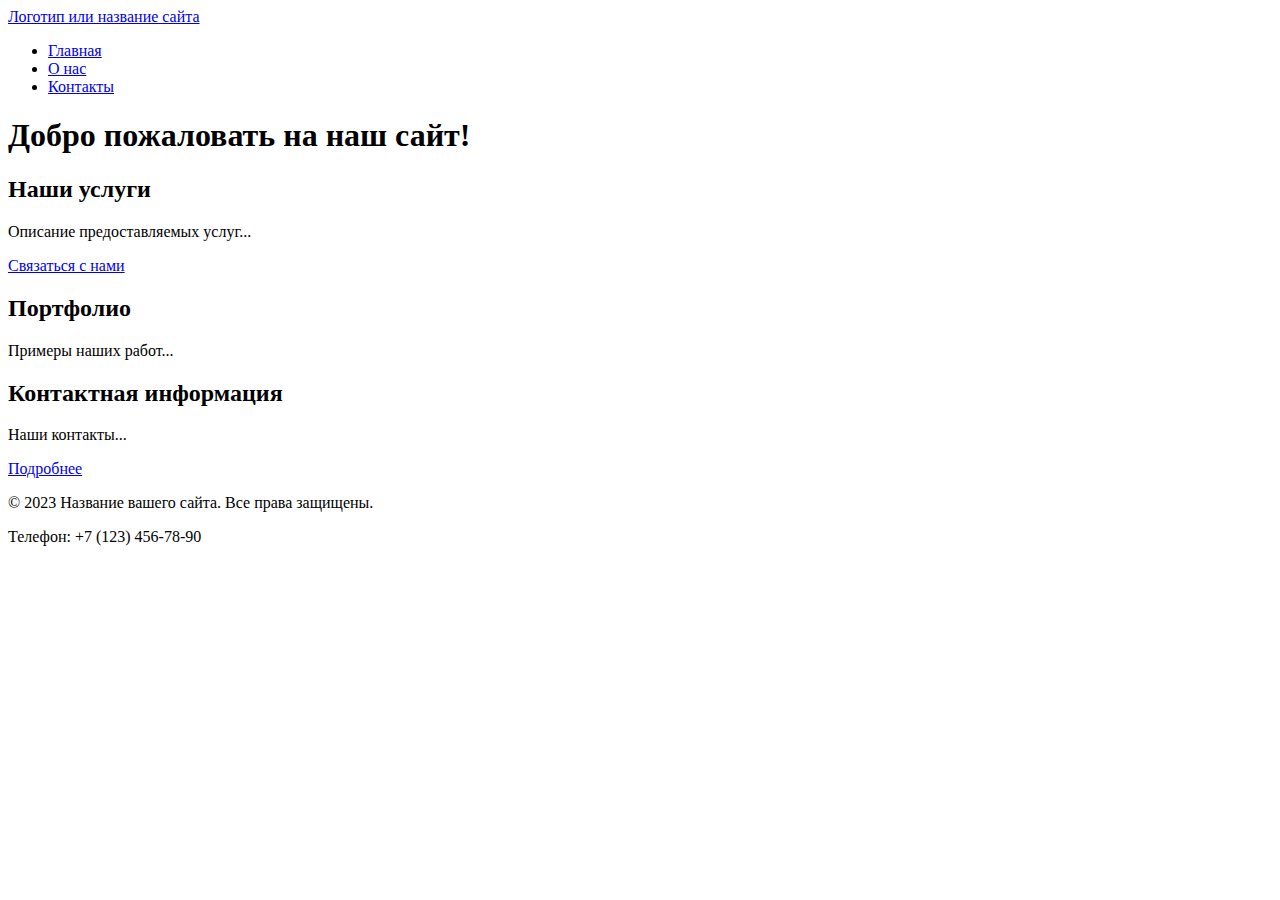
<file: index.html>
<!DOCTYPE html>
<html lang="ru">
<head>
<meta charset="UTF-8">
<meta name="viewport" content="width=device-width, initial-scale=1.0">
<title>Главная - Название вашего сайта</title>
<meta name="description" content="Краткое описание главной страницы вашего сайта">
<link rel="icon" href="assets/favicon.ico" type="image/x-icon">
</head>
<body>
<!-- Шапка сайта -->
<header>
<a href="/">Логотип или название сайта</a>
<!-- Главное меню навигации -->
<nav>
<ul>
<li><a href="index.html">Главная</a></li>
<li><a href="about.html">О нас</a></li>
<li><a href="contacts.html">Контакты</a></li>
</ul>
</nav>
</header>
<!-- Уникальное основное содержимое страницы -->
<main>
<h1>Добро пожаловать на наш сайт!</h1>
<!-- Секция 1 с якорем -->
<section id="services">
<h2>Наши услуги</h2>
<p>Описание предоставляемых услуг...</p>
<a href="#contacts">Связаться с нами</a> <!-- Якорная ссылка внутри страницы -->
</section>
<!-- Секция 2 с якорем -->
<section id="portfolio">
<h2>Портфолио</h2>
<p>Примеры наших работ...</p>
</section>
<!-- Секция 3 с якорем -->
<section id="contacts">
<h2>Контактная информация</h2>
<p>Наши контакты...</p>
<a href="contacts.html">Подробнее</a> <!-- Ссылка на отдельную страницу -->
</section>
</main>
<!-- Подвал сайта -->
<footer>
<p>&copy; 2023 Название вашего сайта. Все права защищены.</p>
<p>Телефон: +7 (123) 456-78-90</p>
</footer>
</body>
</html>
</file>
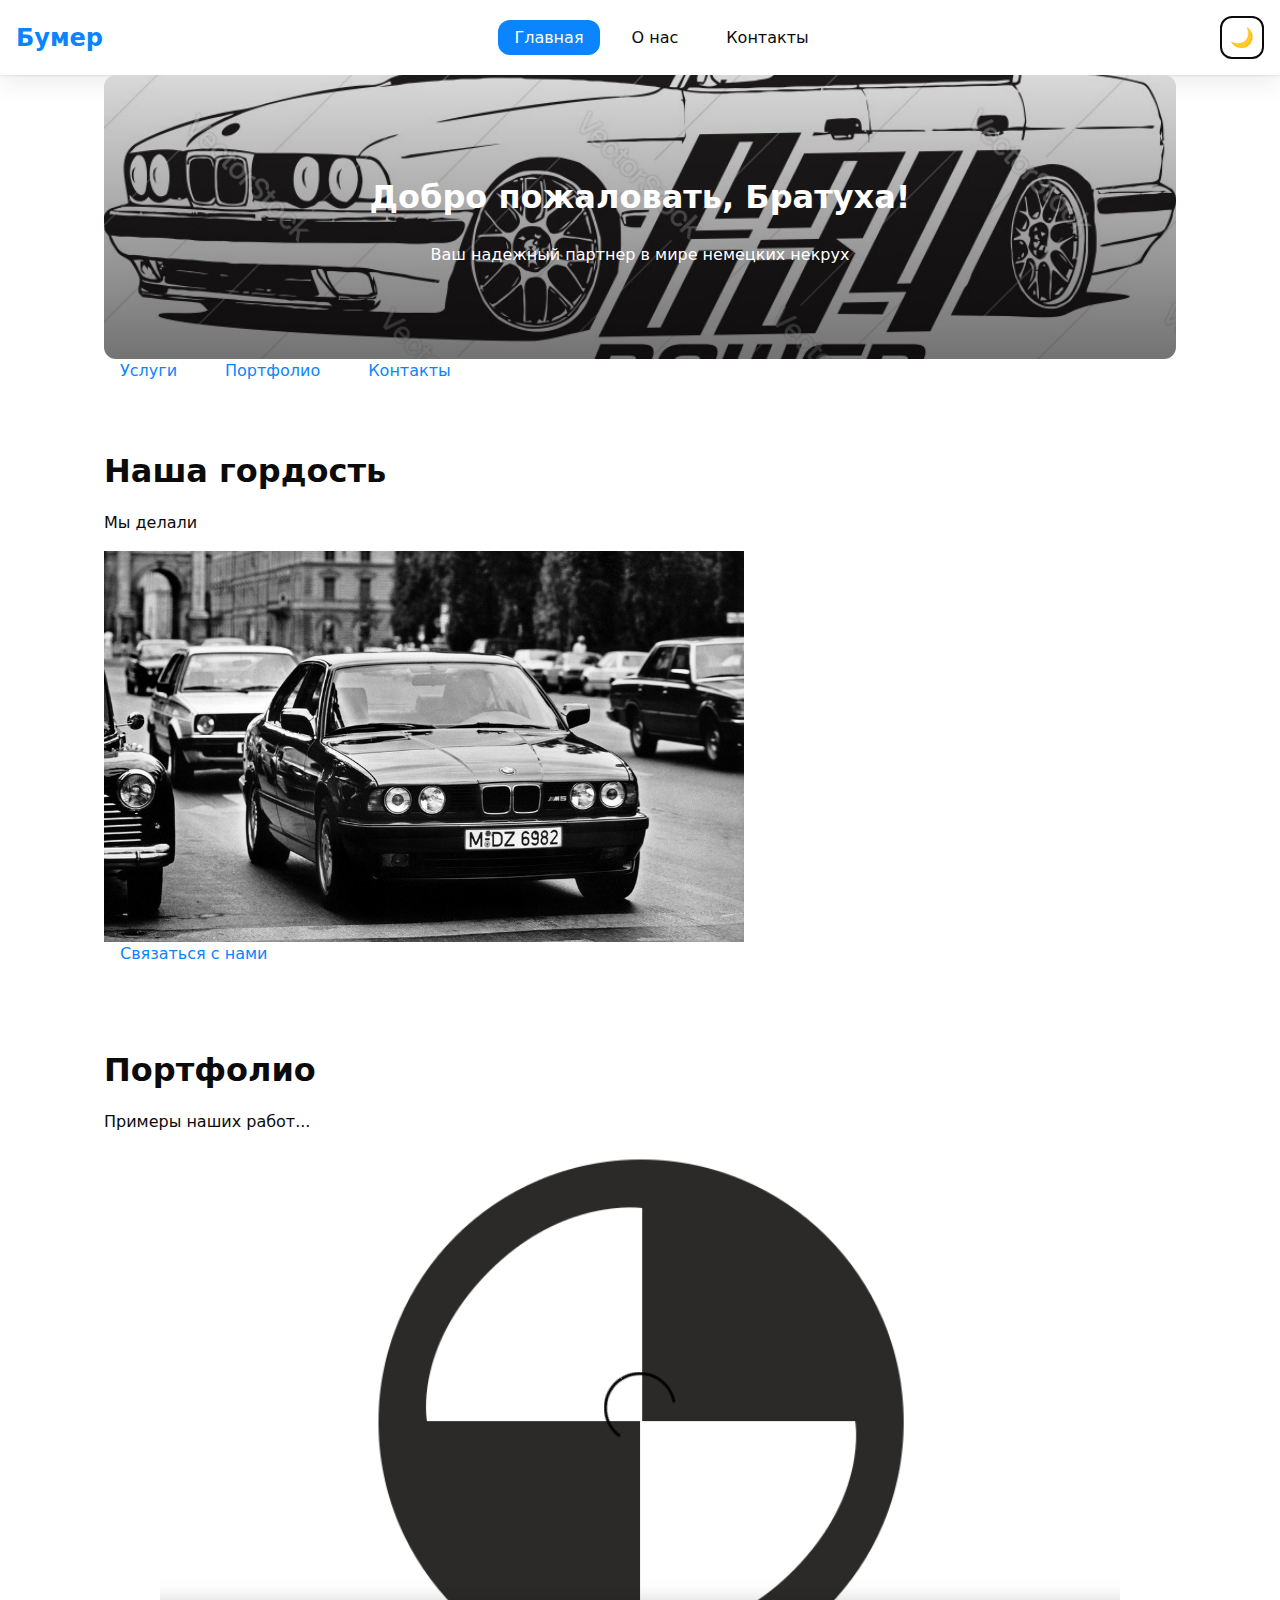
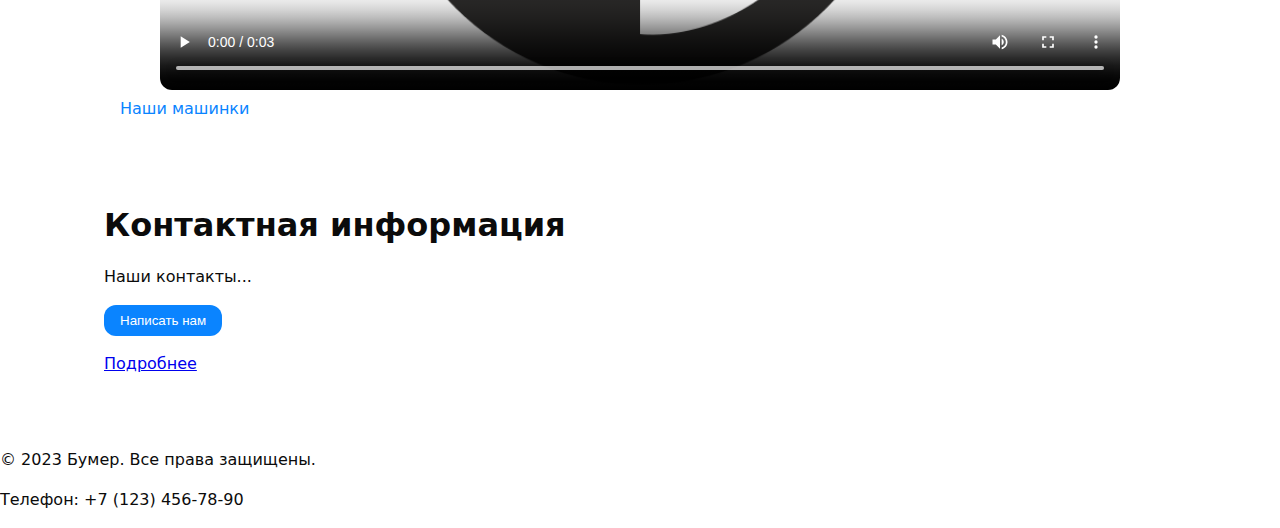
<file: src/index.html>
<!DOCTYPE html>
<html lang="ru">
  <head>
    <meta charset="UTF-8">
    <meta name="viewport" content="width=device-width, initial-scale=1.0">
    <title>Главная - Бумер</title>
    <meta name="description" content="Тут про бумеры">
    <link rel="icon" href="../assets/free-icon-round-16199695.png" type="image/x-icon">
    <link rel="stylesheet" href="../styles.css">
  </head>
  <body>
    <!-- Шапка -->
    <header class="site-header">
      <a class="site-header__brand" href="/">Бумер</a>
      <!-- Навигация -->
      <nav class="site-nav" aria-label="Основная навигация">
        <ul class="site-nav__list">
          <li class="site-nav__item"><a class="site-nav__link site-nav__link--cta" href="index.html">Главная</a></li>
          <li class="site-nav__item"><a class="site-nav__link" href="about.html">О нас</a></li>
          <li class="site-nav__item"><a class="site-nav__link" href="contacts.html">Контакты</a></li>
        </ul>
      </nav>
      <!-- Переключатель темы -->
      <button class="theme-toggle" id="theme-toggle" aria-label="Переключить тему">
        <span class="theme-toggle__icon"></span>
      </button>
    </header>
    <!-- Основное содержимое -->
    <main class="container">
      <section class="hero">
        <h1>Добро пожаловать, Братуха!</h1>
        <p>Ваш надежный партнер в мире немецких некрух</p>
      </section>
      <!-- Якорные ссылки -->
      <nav class="anchor-nav">
        <ul class="anchor-nav__list">
          <li><a class="anchor-nav__link" href="#services">Услуги</a></li>
          <li><a class="anchor-nav__link" href="#portfolio">Портфолио</a></li>
          <li><a class="anchor-nav__link" href="#contacts">Контакты</a></li>
        </ul>
      </nav>
      <!-- 1 Якорь -->
      <section class="section" id="services">
        <h2 class="section__title">Наша гордость</h2>
        <p>Мы делали</p>
        <img class="img-responsive" src="../assets/bmw2.jpg" alt="Услуга" width="640" height="360" loading="lazy" srcset="../assets/bmw2.jpg 640w, ../assets/bmw2.jpg 960w" sizes="(max-width: 700px) 92vw, (max-width: 1200px) 640px, 960px">
        <a class="anchor-nav__link" href="#contacts">Связаться с нами</a> 
      </section>
      <!-- 2 Якорь -->
      <section class="section" id="portfolio">
        <h2 class="section__title">Портфолио</h2>
        <p>Примеры наших работ...</p>
        <div class="media">
          <video controls preload="metadata" poster="../assets/free-icon-round-16199695.png">
            <source src="../assets/bmwVid.mp4" type="video/mp4">
            <track kind="captions" srclang="ru" src="../assets/bmwVid.mp4" label="Русские субтитры" default>
            Ваш браузер не поддерживает видео.
          </video>
        </div>
        <a class="anchor-nav__link" href="#services">Наши машинки</a> 
      </section>
      <!-- 3 Якорь -->
      <section class="section" id="contacts">
        <h2 class="section__title">Контактная информация</h2>
        <p>Наши контакты...</p>
        <button class="form__button" id="openDialog" type="button">Написать нам</button>
        <p><a href="contacts.html">Подробнее</a></p> 
      </section>
    </main>
    <!-- Модалка(форма) -->
    <dialog class="modal" id="contactDialog" aria-labelledby="dialogTitle">
      <h2 id="dialogTitle">Обратная связь</h2>
      <form class="form" id="contactForm" method="dialog" novalidate>
        <label class="form__label" for="name">Имя</label>
        <input class="form__input" id="name" name="name" type="text" required minlength="2" autocomplete="given-name">
        <label class="form__label" for="email">E-mail</label>
        <input class="form__input" id="email" name="email" type="email" required autocomplete="email">
        <label class="form__label" for="phone">Телефон</label>
        <input class="form__input" id="phone" name="phone" type="tel" inputmode="tel" autocomplete="tel" aria-describedby="phoneHelp" placeholder="+7 (___) ___-__-__" required pattern="^\+7 \(\d{3}\) \d{3}-\d{2}-\d{2}$">
        <small id="phoneHelp">Формат: +7 (900) 000-00-00</small>
        <label class="form__label" for="date">Дата</label>
        <input class="form__input" id="date" name="date" type="date">
        <label class="form__label" for="topic">Тема</label>
        <select class="form__select" id="topic" name="topic" required>
          <option value="">Выберите тему</option>
          <option>Вопрос</option>
          <option>Заказ</option>
        </select>
        <label class="form__label" for="message">Сообщение</label>
        <textarea class="form__textarea" id="message" name="message" rows="4" required></textarea>
        <div class="form__actions">
          <button class="form__button" type="button" id="closeDialog">Закрыть</button>
          <button class="form__button" type="submit">Отправить</button>
        </div>
      </form>
    </dialog>
    <!-- Футер сайта -->
    <footer>
      <p>&copy; 2023 Бумер. Все права защищены.</p>
      <p>Телефон: +7 (123) 456-78-90</p>
    </footer>
    <script src="../main.js" defer></script>
  </body>
</html>
</file>
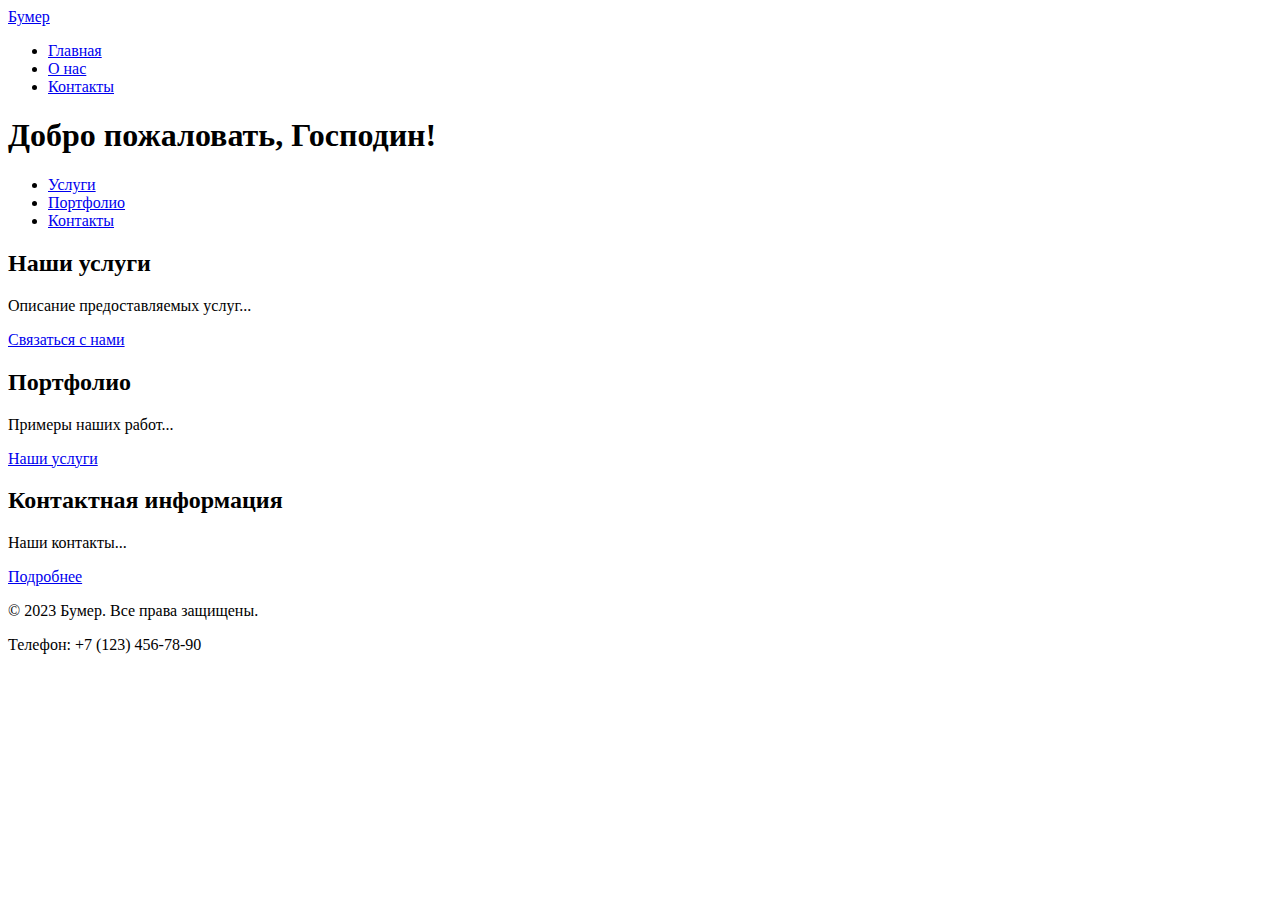
<file: practice 1:2/src/index.html>
<!DOCTYPE html>
<html lang="ru">
  <head>
    <meta charset="UTF-8">
    <meta name="viewport" content="width=device-width, initial-scale=1.0">
    <title>Главная - Бумер</title>
    <meta name="description" content="Краткое описание главной страницы вашего сайта">
    <link rel="icon" href="assets/free-icon-killer-3716110.png
    " type="image/x-icon">
  </head>
  <body>
    <!-- Шапка сайта -->
    <header>
      <a href="/">Бумер</a>
      <!-- Главное меню навигации -->
      <nav>
        <ul>
          <li><a href="index.html">Главная</a></li>
          <li><a href="about.html">О нас</a></li>
          <li><a href="contacts.html">Контакты</a></li>
        </ul>
      </nav>
    </header>
    <!-- Основное содержимое страницы -->
    <main>
      <h1>Добро пожаловать, Господин!</h1>
      <!-- Якорные ссылки -->
      <nav>
        <ul>
          <li><a href="#services">Услуги</a></li>
          <li><a href="#portfolio">Портфолио</a></li>
          <li><a href="#contacts">Контакты</a></li>
        </ul>
      </nav>
      <!-- Секция 1 с якорем -->
      <section id="services">
        <h2>Наши услуги</h2>
        <p>Описание предоставляемых услуг...</p>
        <a href="#contacts">Связаться с нами</a> <!-- Якорная ссылка внутри страницы -->
      </section>
      <!-- Секция 2 с якорем -->
      <section id="portfolio">
        <h2>Портфолио</h2>
        <p>Примеры наших работ...</p>
        <a href="#services">Наши услуги</a> <!-- Якорная ссылка -->
      </section>
      <!-- Секция 3 с якорем -->
      <section id="contacts">
        <h2>Контактная информация</h2>
        <p>Наши контакты...</p>
        <a href="contacts.html">Подробнее</a> <!-- Ссылка на отдельную страницу -->
      </section>
    </main>
    <!-- Футер сайта -->
    <footer>
      <p>&copy; 2023 Бумер. Все права защищены.</p>
      <p>Телефон: +7 (123) 456-78-90</p>
    </footer>
  </body>
</html>
</file>
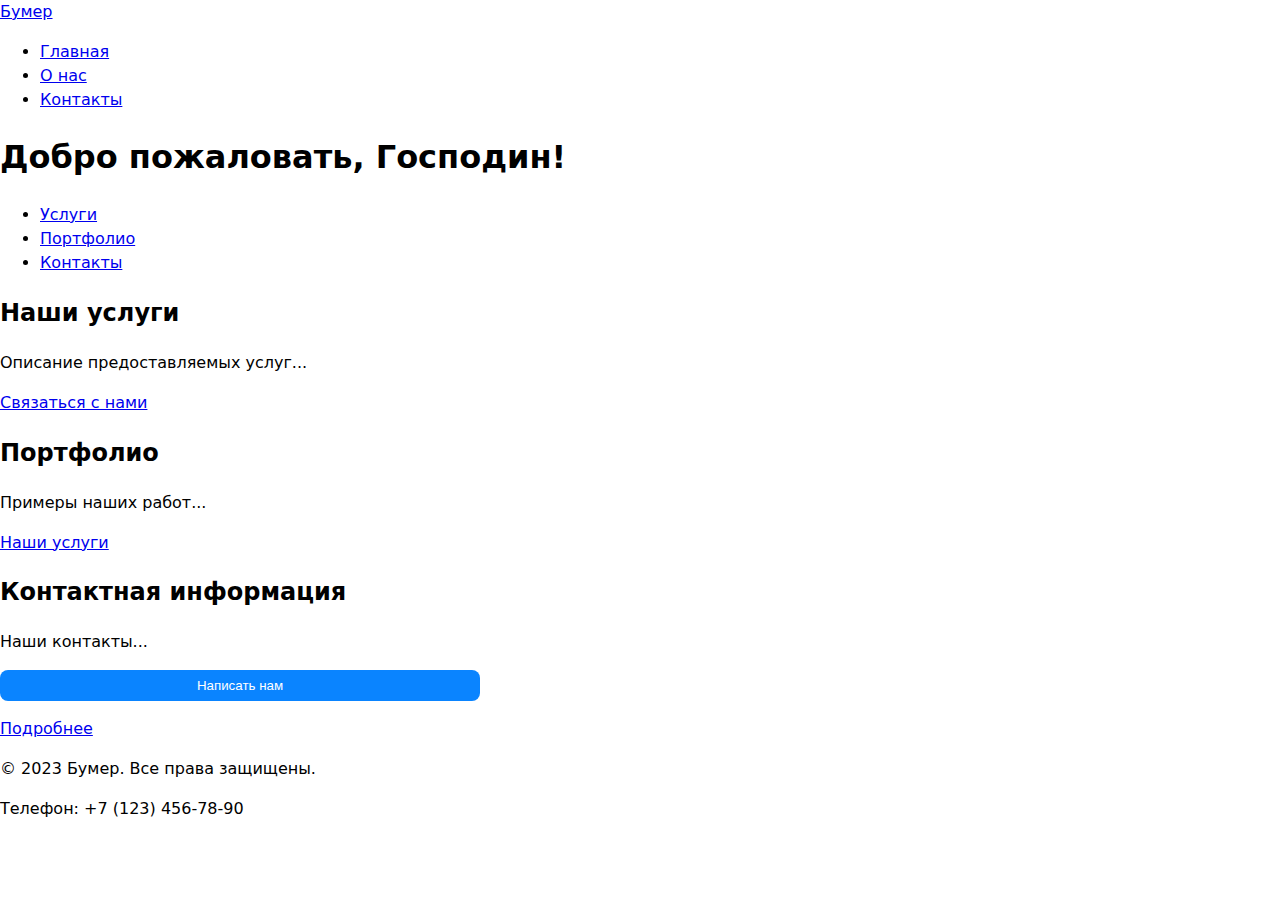
<file: practice/src/index.html>
<!DOCTYPE html>
<html lang="ru">
  <head>
    <meta charset="UTF-8">
    <meta name="viewport" content="width=device-width, initial-scale=1.0">
    <title>Главная - Бумер</title>
    <meta name="description" content="Краткое описание главной страницы вашего сайта">
    <link rel="icon" href="assets/free-icon-killer-3716110.png
    " type="image/x-icon">
    <link rel="stylesheet" href="../styles.css">
  </head>
  <body>
    <!-- Шапка сайта -->
    <header>
      <a href="/">Бумер</a>
      <!-- Главное меню навигации -->
      <nav>
        <ul>
          <li><a href="index.html">Главная</a></li>
          <li><a href="about.html">О нас</a></li>
          <li><a href="contacts.html">Контакты</a></li>
        </ul>
      </nav>
    </header>
    <!-- Основное содержимое страницы -->
    <main>
      <h1>Добро пожаловать, Господин!</h1>
      <!-- Якорные ссылки -->
      <nav>
        <ul>
          <li><a href="#services">Услуги</a></li>
          <li><a href="#portfolio">Портфолио</a></li>
          <li><a href="#contacts">Контакты</a></li>
        </ul>
      </nav>
      <!-- Секция 1 с якорем -->
      <section id="services">
        <h2>Наши услуги</h2>
        <p>Описание предоставляемых услуг...</p>
        <a href="#contacts">Связаться с нами</a> <!-- Якорная ссылка внутри страницы -->
      </section>
      <!-- Секция 2 с якорем -->
      <section id="portfolio">
        <h2>Портфолио</h2>
        <p>Примеры наших работ...</p>
        <a href="#services">Наши услуги</a> <!-- Якорная ссылка -->
      </section>
      <!-- Секция 3 с якорем -->
      <section id="contacts">
        <h2>Контактная информация</h2>
        <p>Наши контакты...</p>
        <button id="openDialog" type="button">Написать нам</button>
        <p><a href="contacts.html">Подробнее</a></p> <!-- Ссылка на отдельную страницу -->
      </section>
    </main>
    <!-- Modal dialog -->
    <dialog id="contactDialog" aria-labelledby="dialogTitle">
      <h2 id="dialogTitle">Обратная связь</h2>
      <form id="contactForm" method="dialog" novalidate>
        <label for="name">Имя</label>
        <input id="name" name="name" type="text" required minlength="2" autocomplete="given-name">
        <label for="email">E-mail</label>
        <input id="email" name="email" type="email" required autocomplete="email">
        <label for="phone">Телефон</label>
        <input id="phone" name="phone" type="tel" inputmode="tel" autocomplete="tel" aria-describedby="phoneHelp" placeholder="+7 (___) ___-__-__" required pattern="^\+7 \(\d{3}\) \d{3}-\d{2}-\d{2}$">
        <small id="phoneHelp">Формат: +7 (900) 000-00-00</small>
        <label for="date">Дата</label>
        <input id="date" name="date" type="date">
        <label for="topic">Тема</label>
        <select id="topic" name="topic" required>
          <option value="">Выберите тему</option>
          <option>Вопрос</option>
          <option>Заказ</option>
        </select>
        <label for="message">Сообщение</label>
        <textarea id="message" name="message" rows="4" required></textarea>
        <div class="form-actions">
          <button type="button" id="closeDialog">Закрыть</button>
          <button type="submit">Отправить</button>
        </div>
      </form>
    </dialog>
    <!-- Футер сайта -->
    <footer>
      <p>&copy; 2023 Бумер. Все права защищены.</p>
      <p>Телефон: +7 (123) 456-78-90</p>
    </footer>
    <script src="../main.js" defer></script>
  </body>
</html>
</file>
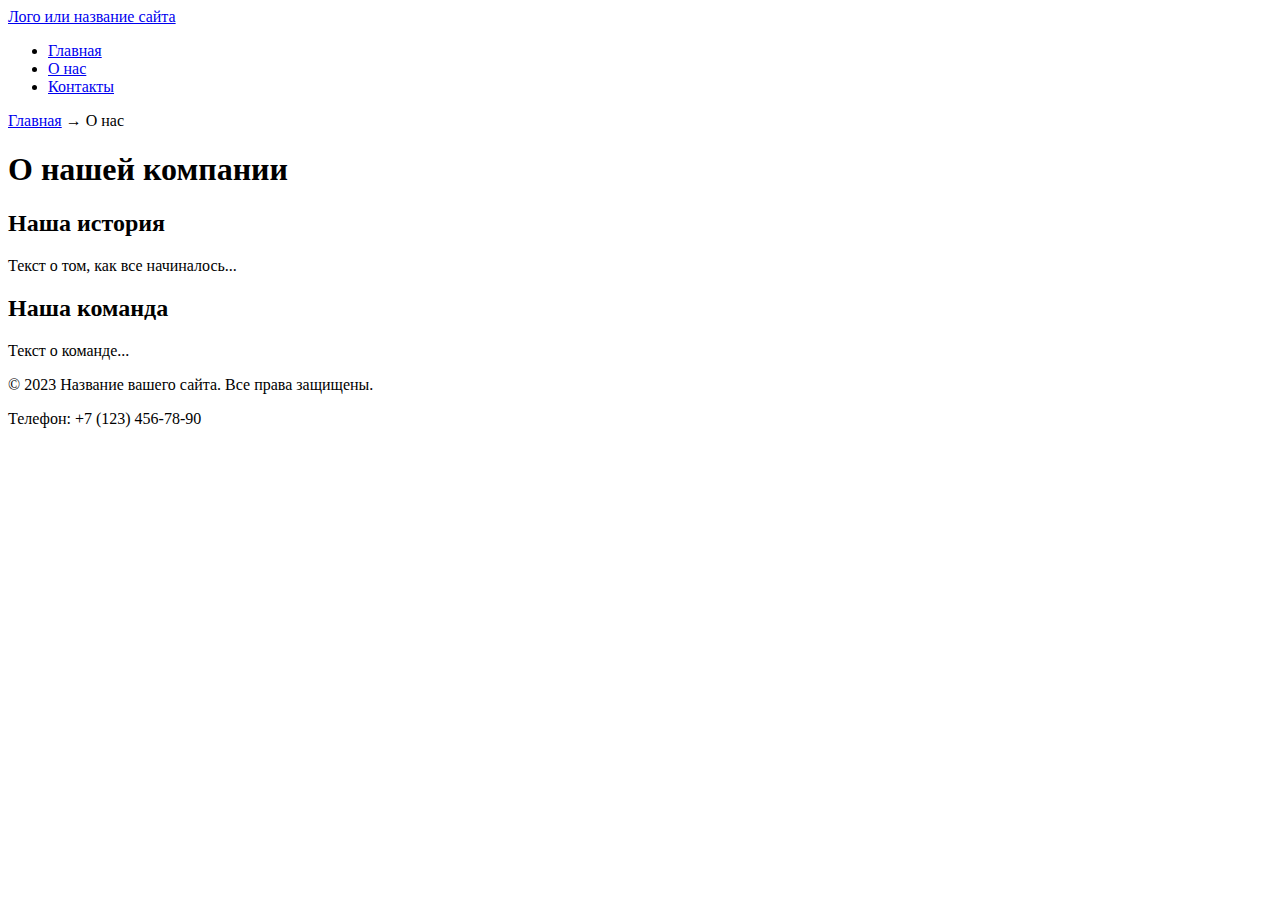
<file: about.html>
<!DOCTYPE html>
<html lang="ru">
  <head>
    <meta charset="UTF-8">
    <meta name="viewport" content="width=device-width, initial-scale=1.0">
    <title>О нас - Название сайта</title>
    <meta name="description" content="Узнайте больше о нашей компании и истории">
    <link rel="icon" href="assets/favicon.ico" type="image/x-icon">
  </head>
  <body>
    <header>
      <a href="/">Лого или название сайта</a>
      <!-- Главное меню навигации -->
      <nav>
        <ul>
          <li><a href="index.html">Главная</a></li>
          <li><a href="about.html">О нас</a></li>
          <li><a href="contacts.html">Контакты</a></li>
        </ul>
      </nav>
    </header>
    <main>
      <!-- Простые "хлебные крошки" -->
      <nav aria-label="Хлебные крошки">
        <a href="index.html">Главная</a> →
        <span>О нас</span>
      </nav>
      <h1>О нашей компании</h1>
      <section>
        <h2>Наша история</h2>
        <p>Текст о том, как все начиналось...</p>
      </section>
      <section>
        <h2>Наша команда</h2>
        <p>Текст о команде...</p>
      </section>
    </main>
    <footer>
      <p>&copy; 2023 Название вашего сайта. Все права защищены.</p>
      <p>Телефон: +7 (123) 456-78-90</p>
    </footer>
  </body>
</html>
</file>
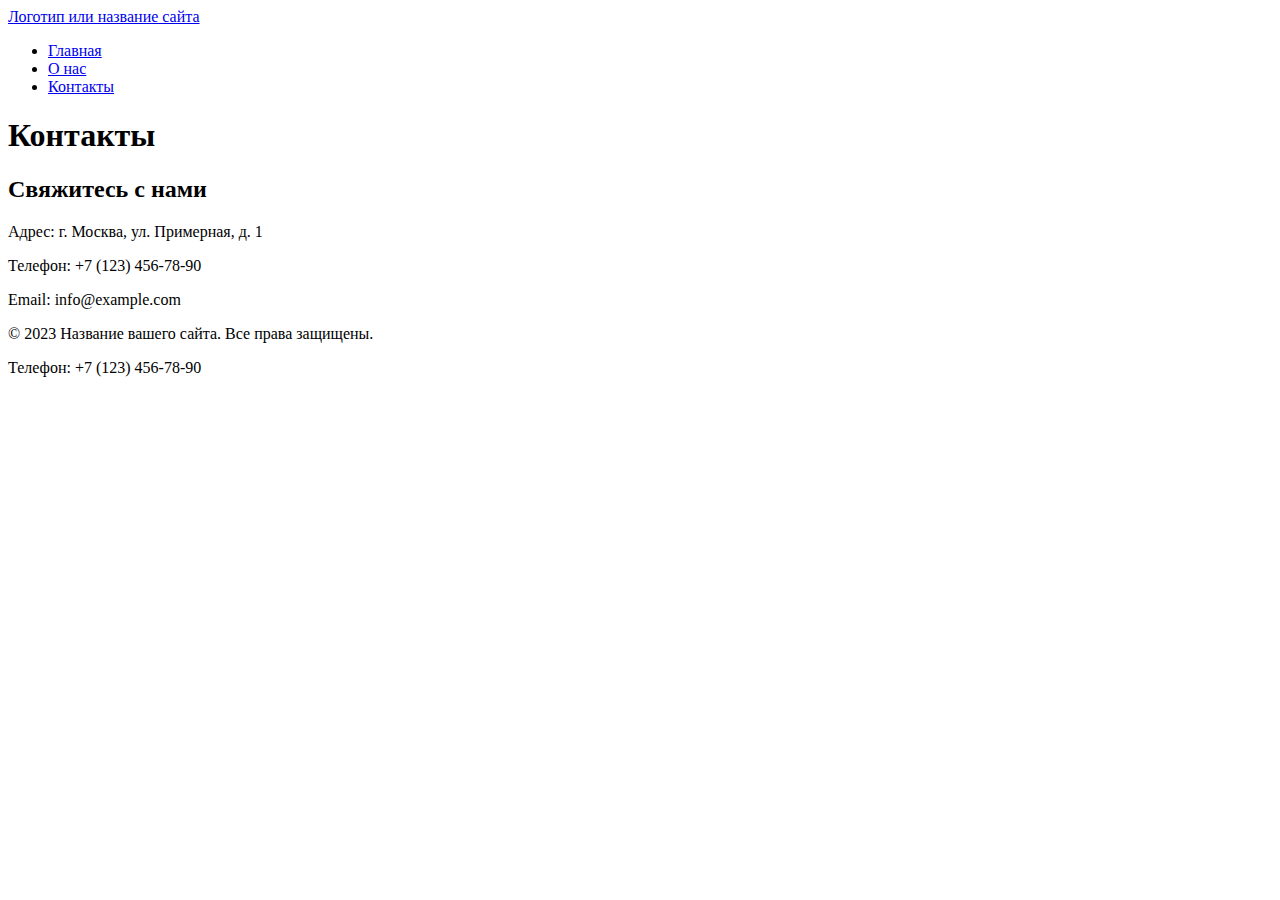
<file: contacts.html>
<!DOCTYPE html>
<html lang="ru">
<head>
<meta charset="UTF-8">
<meta name="viewport" content="width=device-width, initial-scale=1.0">
<title>Контакты - Название вашего сайта</title>
<meta name="description" content="Контактная информация нашей компании">
<link rel="icon" href="assets/favicon.ico" type="image/x-icon">
</head>
<body>
<header>
<a href="/">Логотип или название сайта</a>
<!-- Главное меню навигации -->
<nav>
<ul>
<li><a href="index.html">Главная</a></li>
<li><a href="about.html">О нас</a></li>
<li><a href="contacts.html">Контакты</a></li>
</ul>
</nav>
</header>
<main>
<h1>Контакты</h1>
<section>
<h2>Свяжитесь с нами</h2>
<p>Адрес: г. Москва, ул. Примерная, д. 1</p>
<p>Телефон: +7 (123) 456-78-90</p>
<p>Email: info@example.com</p>
</section>
</main>
<footer>
<p>&copy; 2023 Название вашего сайта. Все права защищены.</p>
<p>Телефон: +7 (123) 456-78-90</p>
</footer>
</body>
</html>
</file>
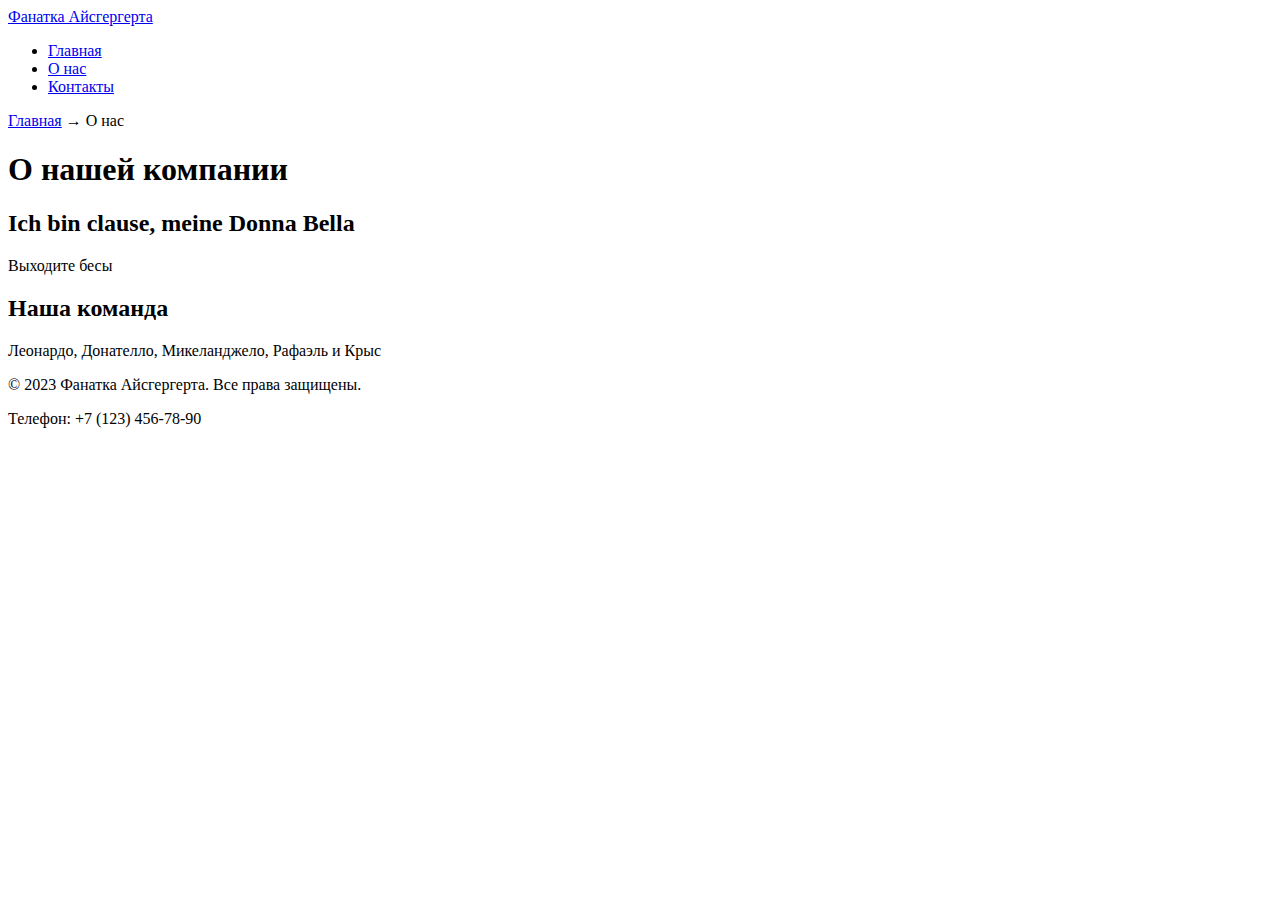
<file: src/about.html>
<!DOCTYPE html>
<html lang="ru">
  <head>
    <meta charset="UTF-8">
    <meta name="viewport" content="width=device-width, initial-scale=1.0">
    <title>О нас - Фанатка Айсгергерта</title>
    <meta name="description" content="Узнайте больше о нашей компании и истории">
    <link rel="icon" href="assets/free-icon-otaku-1881121.png" type="image/x-icon">
  </head>
  <body>
    <header>
      <a href="/">Фанатка Айсгергерта</a>
      <!-- Главное меню навигации -->
      <nav>
        <ul>
          <li><a href="index.html">Главная</a></li>
          <li><a href="about.html">О нас</a></li>
          <li><a href="contacts.html">Контакты</a></li>
        </ul>
      </nav>
    </header>
    <main>
      <!-- Простые "хлебные крошки" -->
      <nav aria-label="Хлебные крошки">
        <a href="index.html">Главная</a> →
        <span>О нас</span>
      </nav>
      <h1>О нашей компании</h1>
      <section>
        <h2>Ich bin clause, meine Donna Bella</h2>
        <p>Выходите бесы</p>
      </section>
      <section>
        <h2>Наша команда</h2>
        <p>Леонардо, Донателло, Микеланджело, Рафаэль и Крыс</p>
      </section>
    </main>
    <footer>
      <p>&copy; 2023 Фанатка Айсгергерта. Все права защищены.</p>
      <p>Телефон: +7 (123) 456-78-90</p>
    </footer>
  </body>
</html>
</file>
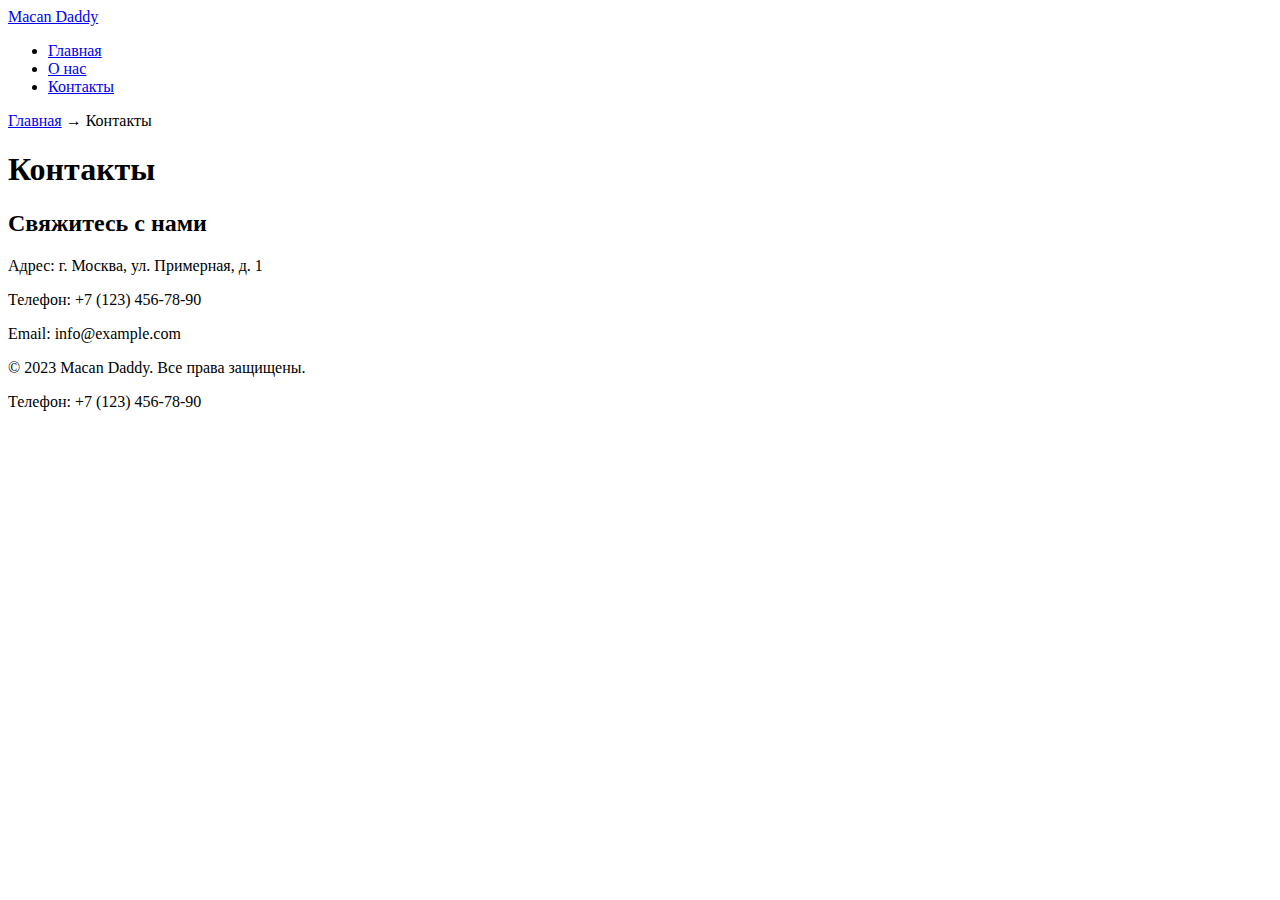
<file: src/contacts.html>
<!DOCTYPE html>
<html lang="ru">
  <head>
    <meta charset="UTF-8">
    <meta name="viewport" content="width=device-width, initial-scale=1.0">
    <title>Контакты - Macan Daddy</title>
    <meta name="description" content="Контактная информация нашей компании">
    <link rel="icon" href="assets/free-icon-naruto-1181922.png" type="image/x-icon">
  </head>
  <body>
    <header>
      <a href="/">Macan Daddy</a>
      <!-- Главное меню навигации -->
      <nav>
        <ul>
          <li><a href="index.html">Главная</a></li>
          <li><a href="about.html">О нас</a></li>
          <li><a href="contacts.html">Контакты</a></li>
        </ul>
      </nav>
    </header>
    <main>
      <!--"хлебные крошки" -->
      <nav aria-label="Хлебные крошки">
        <a href="index.html">Главная</a> →
        <span>Контакты</span>
      </nav>
      <h1>Контакты</h1>
      <section>
        <h2>Свяжитесь с нами</h2>
        <p>Адрес: г. Москва, ул. Примерная, д. 1</p>
        <p>Телефон: +7 (123) 456-78-90</p>
        <p>Email: info@example.com</p>
      </section>
    </main>
    <footer>
      <p>&copy; 2023 Macan Daddy. Все права защищены.</p>
      <p>Телефон: +7 (123) 456-78-90</p>
    </footer>
  </body>
</html>
</file>
<file: styles.css>
:root {
  /* Палитра */
  --color-bg: #fff;
  --color-fg: #0b0b0b;
  --color-muted: #666;
  --color-primary: #0a84ff;
  --color-danger: #b00020;
  /* Типографика и размеры */
  --font-body: system-ui, -apple-system, "Segoe UI", Roboto, Arial, sans-serif;
  --space-1: 4px;
  --space-2: 8px;
  --space-3: 16px;
  --space-4: 24px;
  --space-5: 40px;
  /* Скругления и тени */
  --radius: 12px;
  --shadow: 0 1px 2px rgba(0,0,0,.08), 0 8px 24px rgba(0,0,0,.08);
}

/* Тёмная тема */
body.theme-dark {
  --color-bg: #0b0b0b;
  --color-fg: #f5f5f5;
  --color-muted: #aaa;
  --color-primary: #6aa2ff;
}

/* Переключатель темы */
.theme-toggle {
  background: none;
  border: 2px solid var(--color-fg);
  border-radius: var(--radius);
  padding: var(--space-2);
  cursor: pointer;
  transition: all 0.3s ease;
  order: 3;
  flex-shrink: 0;
}

.theme-toggle:hover {
  background: var(--color-fg);
  color: var(--color-bg);
}

.theme-toggle__icon {
  font-size: 1.2rem;
  display: block;
}

.theme-toggle__icon::before {
  content: '🌙';
}

body.theme-dark .theme-toggle__icon::before {
  content: '☀️';
}

/* БАЗА: читаемость и предсказуемость размеров */
* { box-sizing: border-box; }
html, body { margin: 0; padding: 0; }
html { scroll-behavior: smooth; }
body {
  background: var(--color-bg);
  color: var(--color-fg);
  font-family: var(--font-body);
  line-height: 1.5;
}
/* Состояния: клавиатура/мышь/ошибки */
:where(a, button, input, select, textarea):focus-visible {
  outline: 2px solid var(--color-primary);
  outline-offset: 2px;
}
:disabled, [aria-disabled="true"] { opacity: .6; cursor: not-allowed; }
:target { outline: 2px dashed var(--color-primary); outline-offset: 4px; }

/* Формы: размеры, отступы, визуальный порядок */
.form__label { display: block; margin: var(--space-2) 0 var(--space-1); }
.form__input,
.form__select,
.form__textarea {
  width: 100%;
  max-width: 480px;
  padding: var(--space-2) var(--space-3);
  border: 1px solid var(--color-muted);
  border-radius: var(--radius);
  background: var(--color-bg);
  color: var(--color-fg);
}
.form__input:focus,
.form__select:focus,
.form__textarea:focus {
  border-color: var(--color-primary);
}
.form__input[aria-invalid="true"],
.form__select[aria-invalid="true"],
.form__textarea[aria-invalid="true"] {
  border-color: var(--color-danger);
}
/* Кнопка по умолчанию */
.form__button,
.form__button[type="submit"] {
  background: var(--color-primary);
  color: var(--color-bg);
  border: none;
  border-radius: var(--radius);
  padding: var(--space-2) var(--space-3);
  cursor: pointer;
}
.form__button:hover { filter: brightness(0.95); }
.form__button:disabled { opacity: .6; cursor: not-allowed; }

/* Modal styles */
.modal {
  padding: var(--space-4);
  border: none;
  border-radius: var(--radius);
  box-shadow: var(--shadow);
  background: var(--color-bg);
  color: var(--color-fg);
}
.modal::backdrop { background: rgba(0,0,0,.5); }
.form__actions {
  display: flex;
  gap: var(--space-2);
  margin-top: var(--space-3);
  justify-content: flex-end;
}

/* Шапка и навигация */
.site-header {
  background: var(--color-bg);
  padding: var(--space-3);
  box-shadow: var(--shadow);
  display: flex;
  align-items: center;
  justify-content: space-between;
  flex-wrap: wrap;
  gap: var(--space-3);
}
.site-header__brand {
  font-size: 1.5rem;
  font-weight: bold;
  color: var(--color-primary);
  text-decoration: none;
  order: 1;
}
.site-nav {
  display: flex;
  align-items: center;
  order: 2;
  flex-grow: 1;
  justify-content: center;
}
.site-nav__list {
  list-style: none;
  padding: 0;
  margin: 0;
  display: flex;
  gap: var(--space-3);
}
.site-nav__item {
  margin: 0;
}
.site-nav__link {
  color: var(--color-fg);
  text-decoration: none;
  padding: var(--space-2) var(--space-3);
  border-radius: var(--radius);
  transition: background 0.2s;
}
.site-nav__link:hover,
.site-nav__link:focus-visible {
  background: var(--color-primary);
  color: var(--color-bg);
}
.site-nav__link--cta {
  background: var(--color-primary);
  color: var(--color-bg);
}
.site-nav__link--cta:hover,
.site-nav__link--cta:focus-visible {
  filter: brightness(0.95);
}

/* Хлебные крошки */
.breadcrumbs {
  margin: var(--space-3) 0;
  font-size: 0.9rem;
}
.breadcrumbs a {
  color: var(--color-primary);
  text-decoration: none;
}
.breadcrumbs a:hover,
.breadcrumbs a:focus-visible {
  text-decoration: underline;
}
.breadcrumbs span {
  color: var(--color-muted);
}

/* Контейнер и секции */
.container {
  width: min(100% - 2 * var(--space-4), 1120px);
  margin-inline: auto;
  padding-inline: var(--space-4);
}
.section {
  padding-block: var(--space-5);
}
.section__title {
  margin: 0 0 var(--space-3);
  font-size: 2rem;
}
.anchor-nav {
  margin-bottom: var(--space-4);
}
.anchor-nav__list {
  list-style: none;
  padding: 0;
  margin: 0;
  display: flex;
  gap: var(--space-3);
  flex-wrap: wrap;
}
.anchor-nav__link {
  color: var(--color-primary);
  text-decoration: none;
  padding: var(--space-2) var(--space-3);
  border-radius: var(--radius);
  transition: background 0.2s;
}
.anchor-nav__link:hover,
.anchor-nav__link:focus-visible {
  background: var(--color-primary);
  color: var(--color-bg);
}

/* Изображения */
.img-responsive {
  max-width: 100%;
  height: auto;
  display: block;
}
.card__img {
  width: 100%;
  height: 220px;
  object-fit: cover;
  object-position: center;
  border-radius: var(--radius);
  display: block;
}

/* Герой-секция с фоном */
.hero {
  background:
    linear-gradient(to top, rgba(0,0,0,.55), rgba(0,0,0,.15)),
    url("../assets/30822910.jpg") center/cover no-repeat;
  color: #fff;
  padding: clamp(2rem, 6vw, 6rem) 1rem;
  border-radius: var(--radius);
  text-align: center;
}

/* Медиа-контейнер для видео */
.media {
  aspect-ratio: 16/9;
  width: min(100%, 960px);
  margin-inline: auto;
}
.media iframe,
.media video {
  width: 100%;
  height: 100%;
  border: 0;
  border-radius: var(--radius);
}

/* Success notification styles */
.success-notification {
  position: fixed;
  top: 20px;
  right: 20px;
  z-index: 1000;
  opacity: 0;
  transform: translateX(100%);
  transition: all 0.3s ease-in-out;
}

.success-notification.show {
  opacity: 1;
  transform: translateX(0);
}

.success-notification.hide {
  opacity: 0;
  transform: translateX(100%);
}

.notification-content {
  background: #4caf50;
  color: white;
  padding: 16px 20px;
  border-radius: 8px;
  box-shadow: 0 4px 12px rgba(0, 0, 0, 0.15);
  display: flex;
  align-items: center;
  gap: 12px;
  min-width: 300px;
  max-width: 400px;
}

.notification-icon {
  font-size: 20px;
  font-weight: bold;
  background: rgba(255, 255, 255, 0.2);
  border-radius: 50%;
  width: 32px;
  height: 32px;
  display: flex;
  align-items: center;
  justify-content: center;
}

.notification-text {
  flex: 1;
  font-weight: 500;
}

.notification-close {
  background: none;
  border: none;
  color: white;
  font-size: 20px;
  cursor: pointer;
  padding: 0;
  width: 24px;
  height: 24px;
  display: flex;
  align-items: center;
  justify-content: center;
  border-radius: 50%;
  transition: background-color 0.2s;
}

.notification-close:hover {
  background: rgba(255, 255, 255, 0.2);
}
</file>
<file: practice/styles.css>
/* БАЗА: читаемость и предсказуемость размеров */
* { box-sizing: border-box; }
html, body { margin: 0; padding: 0; }
body { font-family: system-ui, -apple-system, "Segoe UI", Roboto, Arial, sans-serif; line-height: 1.5; }
/* Формы: размеры, отступы, визуальный порядок */
label { display: block; margin: 0.5rem 0 0.25rem; }
input, select, textarea, button {
width: 100%;
max-width: 480px;
padding: .5rem .75rem;
border: 1px solid #c8c8c8;
border-radius: 8px;
background: #fff;
}
/* Кнопка по умолчанию */
button, [type="submit"] {
background: #0a84ff;
color: #fff;
border: none;
cursor: pointer;
}
/* Состояния: клавиатура/мышь/ошибки */
:where(input, select, textarea, button):focus-visible {
outline: 2px solid #0a84ff; outline-offset: 2px;
}
button:hover { filter: brightness(0.95); }
:disabled, [aria-disabled="true"] { opacity: .6; cursor: not-allowed; }
/* Подсветка ошибочных полей (установите aria-invalid="true") */
[aria-invalid="true"] { border-color: #b00020; }

/* Modal styles */
dialog { padding: 1.25rem; border: none; border-radius: 12px; }
dialog::backdrop { background: rgba(0,0,0,.5); }
.form-actions { display:flex; gap:.5rem; margin-top:1rem; }
</file>
